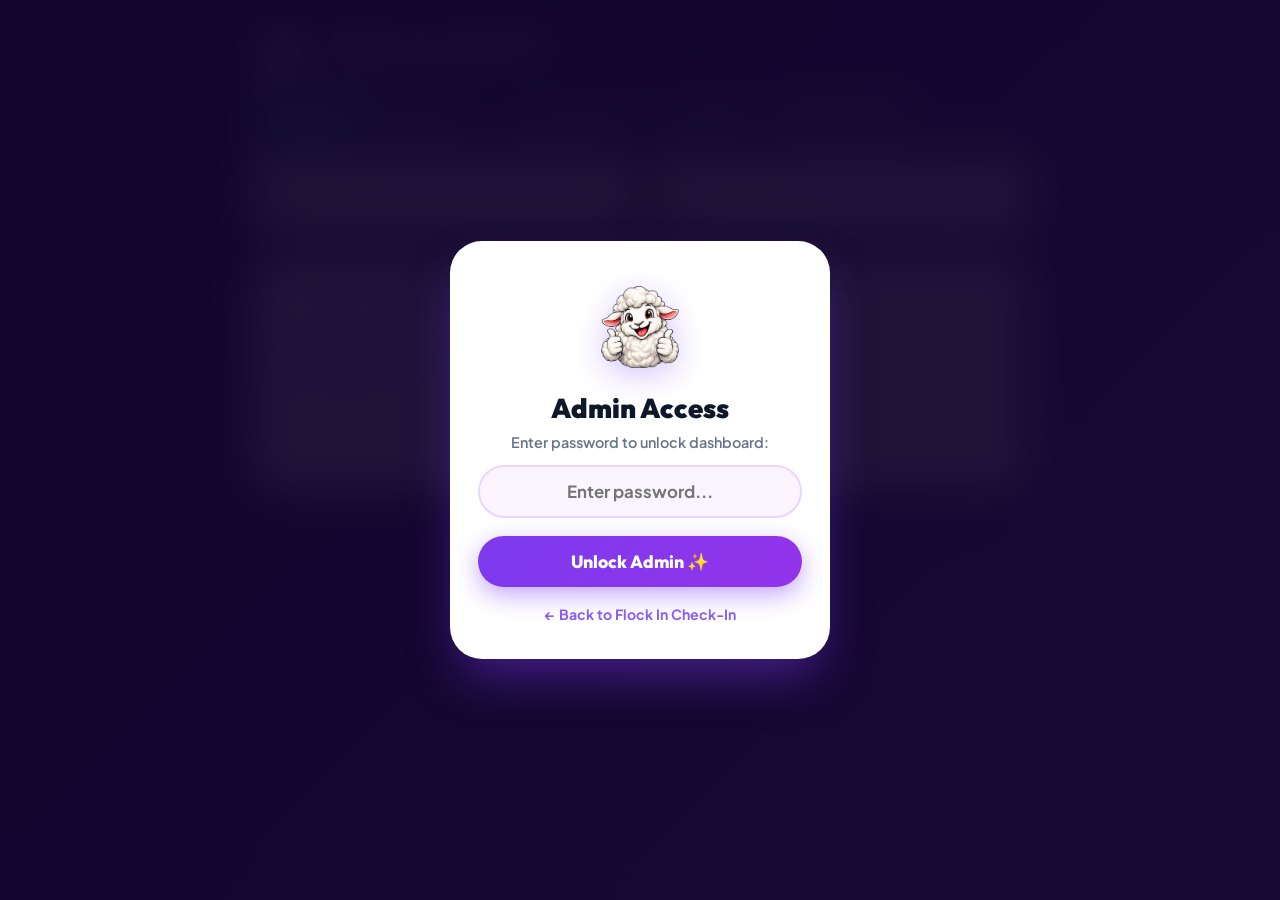
<file: frontend/admin.html>
<!DOCTYPE html>
<html lang="en">
<head>
  <meta charset="UTF-8">
  <meta name="viewport" content="width=device-width, initial-scale=1.0">
  <meta http-equiv="Cache-Control" content="no-cache, no-store, must-revalidate">
  <title>Flock In | Admin</title>
  <meta name="description" content="Simple admin attendance monitoring for Flock In.">
  <link rel="stylesheet" href="css/main.css?v=5">
  <link rel="stylesheet" href="css/admin.css?v=10">
  <link rel="icon" href="assets/logo/flock-in.png" type="image/png">
</head>
<body>

  <!-- Toast Notification -->
  <div id="toast-notification" class="toast-notification" role="alert" aria-live="polite"></div>

  <!-- Admin Password Protection Overlay -->
  <div class="pwd-modal-overlay" id="pwd-overlay">
    <div class="pwd-modal-card">
      <img src="assets/logo/flock-in.png" alt="Admin Mascot" class="pwd-mascot-img">
      <h2 class="pwd-title">Admin Access</h2>
      <p class="pwd-subtitle">Enter password to unlock dashboard:</p>
      <input type="password" id="admin-pwd-input" class="pwd-input" placeholder="Enter password..." autocomplete="off">
      <button type="button" class="pwd-unlock-btn" id="pwd-submit-btn">Unlock Admin ✨</button>
      <p id="pwd-error" class="pwd-error-msg" style="display: none;">Incorrect password. Try again!</p>
      <a href="index.html" class="pwd-back-link">← Back to Flock In Check-In</a>
    </div>
  </div>

  <!-- Add Person Modal Overlay (First Name & Last Name) -->
  <div class="pwd-modal-overlay" id="add-person-modal" style="display: none;">
    <div class="add-person-card">
      <h2 style="font-family: var(--font-heading); font-size: 1.6rem; font-weight: 800; color: var(--text-dark);">Add New Person ➕</h2>
      <p style="font-size: 0.9rem; color: var(--text-muted); margin-top: -6px;">They'll immediately appear on the check-in list.</p>

      <div class="input-group-stacked">
        <label for="first-name-input">First Name</label>
        <input type="text" id="first-name-input" class="modal-text-input" placeholder="e.g. Sarah" autocomplete="off">
      </div>

      <div class="input-group-stacked">
        <label for="last-name-input">Last Name</label>
        <input type="text" id="last-name-input" class="modal-text-input" placeholder="e.g. Miller" autocomplete="off">
      </div>

      <div class="modal-action-row">
        <button type="button" class="btn-confirm-cancel" id="cancel-add-person-btn">Cancel</button>
        <button type="button" class="pwd-unlock-btn" id="save-add-person-btn" style="margin-top: 0; flex: 2;">Add to Roster ✓</button>
      </div>
    </div>
  </div>

  <!-- Confirm Dialog Modal -->
  <div class="pwd-modal-overlay" id="confirm-modal" style="display: none;">
    <div class="confirm-dialog-card">
      <p class="confirm-dialog-msg" id="confirm-dialog-msg">Are you sure?</p>
      <div class="modal-action-row">
        <button type="button" class="btn-confirm-cancel" id="confirm-cancel-btn">Cancel</button>
        <button type="button" class="btn-confirm-yes" id="confirm-ok-btn">Confirm</button>
      </div>
    </div>
  </div>

  <main id="app" class="admin-app">
    <!-- Header with Mascot Logo, Add Person & Logout -->
    <header class="admin-header">
      <div class="admin-brand-group">
        <img src="assets/logo/flock-in.png" alt="Flock In Logo" class="admin-logo">
        <div class="admin-title-group">
          <h1>Flock In Admin</h1>
          <p id="admin-session-title">Attendance Overview</p>
        </div>
      </div>

      <div class="admin-actions">
        <button type="button" class="btn-secondary btn-add-person" id="add-person-btn">➕ Add Person</button>
        <button type="button" class="btn-secondary" id="refresh-btn">🔄 Refresh</button>
        <button type="button" class="btn-secondary" id="toggle-meeting-btn">🔒 Pause Check-In</button>
        <button type="button" class="btn-secondary" id="logout-btn">🔓 Logout</button>
        <a href="index.html" class="btn-secondary" target="_blank" rel="noopener noreferrer">📱 Check-In Page</a>
      </div>
    </header>

    <!-- Clean 2-Card Stats Summary -->
    <section class="stats-grid">
      <div class="stat-card present">
        <span class="stat-label">Checked In</span>
        <span class="stat-value" id="stat-present">0</span>
      </div>

      <div class="stat-card missing">
        <span class="stat-label">Not Checked In</span>
        <span class="stat-value" id="stat-missing">0</span>
      </div>
    </section>

    <!-- Simple Filter Bar with Date Picker & Search -->
    <section class="checkin-card">
      <div class="filter-bar">
        <div class="tab-group">
          <button type="button" class="tab-btn active" data-tab="all">All Roster</button>
          <button type="button" class="tab-btn" data-tab="present">Checked In</button>
          <button type="button" class="tab-btn" data-tab="missing">Not Checked In</button>
        </div>

        <div class="filter-controls">
          <input type="date" id="admin-date-filter" class="admin-date-picker" aria-label="Filter by date">
          <div class="admin-search-box">
            <span class="admin-search-icon">🔍</span>
            <input type="search" id="admin-search" placeholder="Search name..." autocomplete="off">
          </div>
        </div>
      </div>

      <div id="admin-roster-list" class="admin-list-container">
        <p style="text-align: center; color: var(--text-muted); padding: 20px;">Loading...</p>
      </div>
    </section>

    <!-- Footer -->
    <footer class="app-footer">
      <p class="sc-dship-branding">SC D-ship Check In</p>
      <div class="footer-links">
        <a href="https://instagram.com/discipleshipsc" target="_blank" rel="noopener noreferrer" class="footer-ig-link" aria-label="Follow us on Instagram">
          <svg class="ig-icon" viewBox="0 0 24 24" width="22" height="22" aria-hidden="true"><defs><radialGradient id="ig-grad-admin" cx="30%" cy="107%" r="150%"><stop offset="0%" stop-color="#fdf497"/><stop offset="5%" stop-color="#fdf497"/><stop offset="45%" stop-color="#fd5949"/><stop offset="60%" stop-color="#d6249f"/><stop offset="90%" stop-color="#285AEB"/></radialGradient></defs><rect width="24" height="24" rx="6" fill="url(#ig-grad-admin)"/><rect x="5" y="5" width="14" height="14" rx="4" stroke="#ffffff" stroke-width="1.8" fill="none"/><circle cx="12" cy="12" r="3.2" stroke="#ffffff" stroke-width="1.8" fill="none"/><circle cx="16.5" cy="7.5" r="0.9" fill="#ffffff"/></svg>
          @discipleshipsc
        </a>
        <span class="footer-divider">&middot;</span>
        <a href="https://docs.google.com/spreadsheets/d/1N9bSGLnqnPrLkCuSyYJ3DK2UgeTWCCaHtImTTjFuXYQ" target="_blank" rel="noopener noreferrer" class="footer-sheet-link" id="sheet-link" aria-label="Open Attendance Sheet">
          &#128202; Attendance Sheet
        </a>
      </div>
      <p style="font-size:0.75rem; color: var(--text-muted); margin-top: 4px;">Flock In Admin Control</p>
    </footer>
  </main>

  <script type="module" src="js/admin.js?v=20260903"></script>
</body>
</html>
</file>
<file: frontend/css/main.css>
/* ==========================================================================
   Flock In — Relaxed, Cool Purple Design System (v4)
   ========================================================================== */

@import url('https://fonts.googleapis.com/css2?family=Outfit:wght@400;500;600;700;800;900&family=Plus+Jakarta+Sans:wght@400;500;600;700;800&display=swap');

:root {
  /* Electric Purple Color Palette */
  --bg-gradient: linear-gradient(135deg, #13072E 0%, #240A54 35%, #4C1D95 70%, #6D28D9 100%);
  --purple-glow: rgba(139, 92, 246, 0.4);
  --purple-accent: #8B5CF6;
  --purple-vivid: #A78BFA;
  --purple-light: #DDD6FE;
  
  --emerald-glow: #10B981;
  --emerald-soft: #ECFDF5;
  --amber-accent: #F59E0B;
  
  --card-glass: rgba(255, 255, 255, 0.95);
  --card-border: rgba(255, 255, 255, 0.25);
  
  --text-dark: #0F172A;
  --text-muted: #64748B;
  --text-light: #F8FAFC;
  
  --radius-xl: 32px;
  --radius-lg: 24px;
  --radius-md: 16px;
  --radius-sm: 12px;
  
  --shadow-neon: 0 0 30px rgba(139, 92, 246, 0.4);
  --shadow-card: 0 20px 40px -10px rgba(0, 0, 0, 0.35), 0 10px 15px -5px rgba(0, 0, 0, 0.2);
  
  --font-heading: 'Outfit', -apple-system, BlinkMacSystemFont, sans-serif;
  --font-body: 'Plus Jakarta Sans', -apple-system, BlinkMacSystemFont, sans-serif;
}

*, *::before, *::after {
  box-sizing: border-box;
  margin: 0;
  padding: 0;
}

body {
  font-family: var(--font-body);
  background: var(--bg-gradient);
  background-attachment: fixed;
  color: var(--text-dark);
  min-height: 100vh;
  display: flex;
  justify-content: center;
  align-items: flex-start;
  padding: 20px 16px;
  -webkit-font-smoothing: antialiased;
  overflow-x: hidden;
}

/* Wider Container on Desktop so Name Cards Hover Comfortably */
#app {
  width: 100%;
  max-width: min(540px, 94vw);
  margin: 0 auto;
  display: flex;
  flex-direction: column;
  gap: 20px;
  padding-bottom: 40px;
}

/* Header & Branding */
.app-header {
  text-align: center;
  color: var(--text-light);
  padding: 16px 12px 4px 12px;
  display: flex;
  flex-direction: column;
  align-items: center;
  gap: 12px;
}

.logo-wrapper {
  width: 120px;
  height: 120px;
  position: relative;
  display: flex;
  align-items: center;
  justify-content: center;
  filter: drop-shadow(0 10px 20px rgba(139, 92, 246, 0.5));
  animation: floatMascot 4s ease-in-out infinite;
}

.logo {
  width: 100%;
  height: 100%;
  object-fit: contain;
}

.brand-title {
  font-family: var(--font-heading);
  font-size: 2.6rem;
  font-weight: 900;
  letter-spacing: -0.03em;
  background: linear-gradient(180deg, #FFFFFF 0%, #E9D5FF 100%);
  -webkit-background-clip: text;
  -webkit-text-fill-color: transparent;
  text-shadow: 0 4px 20px rgba(139, 92, 246, 0.5);
}

.brand-subtitle {
  font-size: 1rem;
  color: #DDD6FE;
  font-weight: 600;
  opacity: 0.95;
}

.meeting-badge {
  display: inline-flex;
  align-items: center;
  gap: 8px;
  background: rgba(255, 255, 255, 0.12);
  backdrop-filter: blur(16px);
  border: 1px solid rgba(255, 255, 255, 0.25);
  padding: 8px 18px;
  border-radius: 100px;
  font-size: 0.88rem;
  font-weight: 700;
  color: #F3E8FF;
  box-shadow: 0 4px 12px rgba(0,0,0,0.15);
}

.status-dot {
  width: 10px;
  height: 10px;
  background-color: var(--emerald-glow);
  border-radius: 50%;
  box-shadow: 0 0 12px var(--emerald-glow);
}
.status-dot.closed {
  background-color: #EF4444;
  box-shadow: 0 0 12px #EF4444;
}

/* Check-In Card */
.checkin-card {
  background: var(--card-glass);
  backdrop-filter: blur(24px);
  border-radius: var(--radius-xl);
  border: 1px solid var(--card-border);
  padding: 24px;
  box-shadow: var(--shadow-card);
  display: flex;
  flex-direction: column;
  gap: 16px;
  width: 100%;
}

/* Pill Search Bar */
.search-box {
  position: relative;
  width: 100%;
}

.search-icon {
  position: absolute;
  left: 18px;
  top: 50%;
  transform: translateY(-50%);
  color: var(--purple-accent);
  font-size: 1.1rem;
  pointer-events: none;
}

#student-search {
  width: 100%;
  padding: 16px 44px 16px 50px;
  font-family: var(--font-body);
  font-size: 1.05rem;
  font-weight: 600;
  border: 2px solid #E9D5FF;
  border-radius: 100px;
  background: #FAF5FF;
  color: var(--text-dark);
  outline: none;
  transition: all 0.25s ease;
}

#student-search:focus {
  border-color: var(--purple-accent);
  background: #FFFFFF;
  box-shadow: 0 0 0 4px rgba(139, 92, 246, 0.2);
}

.clear-btn {
  position: absolute;
  right: 16px;
  top: 50%;
  transform: translateY(-50%);
  background: #DDD6FE;
  border: none;
  width: 26px;
  height: 26px;
  border-radius: 50%;
  cursor: pointer;
  display: none;
  align-items: center;
  justify-content: center;
  font-size: 0.85rem;
  color: var(--purple-accent);
  font-weight: 800;
}

/* Student Cards List - Generous Width for Hover Stability */
#student-list {
  display: flex;
  flex-direction: column;
  gap: 12px;
  max-height: 420px;
  overflow-y: auto;
  padding-right: 4px;
}

#student-list::-webkit-scrollbar {
  width: 6px;
}
#student-list::-webkit-scrollbar-thumb {
  background: #C4B5FD;
  border-radius: 10px;
}

.student-card {
  width: 100%;
  text-align: left;
  padding: 18px 24px;
  background: #FFFFFF;
  border: 2px solid #F3E8FF;
  border-radius: var(--radius-lg);
  font-family: var(--font-heading);
  font-size: 1.15rem;
  font-weight: 700;
  color: var(--text-dark);
  cursor: pointer;
  display: flex;
  justify-content: space-between;
  align-items: center;
  transition: all 0.2s ease-in-out;
  box-shadow: 0 4px 8px rgba(139, 92, 246, 0.06);
}

.student-card:hover:not(:disabled) {
  border-color: var(--purple-accent);
  background: #F5F3FF;
  transform: translateY(-2px);
  box-shadow: 0 8px 18px rgba(139, 92, 246, 0.18);
}

.student-card:active:not(:disabled) {
  transform: translateY(0);
}

/* Disabled / Already Checked In Card State */
.student-card:disabled, .student-card.checked-in {
  background: #F8FAFC;
  border-color: #E2E8F0;
  color: #94A3B8;
  cursor: not-allowed;
  opacity: 0.75;
  box-shadow: none;
  transform: none;
}

.student-card:disabled .tap-badge, .student-card.checked-in .tap-badge {
  background: var(--emerald-soft);
  color: #059669;
  border: 1px solid #A7F3D0;
}

/* Paused by admin — amber tint, no interaction */
.student-card.paused {
  background: #FFFBEB;
  border-color: #FDE68A;
  color: #92400E;
  cursor: not-allowed;
  opacity: 0.8;
  box-shadow: none;
  transform: none;
}

.student-card.paused .tap-badge {
  background: #FEF3C7;
  color: #B45309;
  border: 1px solid #FCD34D;
}

.tap-badge {
  font-size: 0.85rem;
  font-weight: 700;
  font-family: var(--font-body);
  color: var(--purple-accent);
  background: rgba(139, 92, 246, 0.12);
  padding: 6px 14px;
  border-radius: 100px;
  transition: background 0.2s ease, color 0.2s ease;
  white-space: nowrap;
}

.student-card:hover:not(:disabled) .tap-badge {
  background: var(--purple-accent);
  color: #FFFFFF;
}

/* Instant Confirmation Dialog Card */
.confirm-card {
  background: var(--card-glass);
  border-radius: var(--radius-xl);
  padding: 32px 24px;
  text-align: center;
  display: flex;
  flex-direction: column;
  align-items: center;
  gap: 16px;
  box-shadow: var(--shadow-card);
  animation: popIn 0.35s cubic-bezier(0.34, 1.56, 0.64, 1);
}

.confirm-title {
  font-family: var(--font-heading);
  font-size: 1.4rem;
  font-weight: 800;
  color: var(--text-dark);
}

.confirm-name {
  color: var(--purple-accent);
  font-size: 1.7rem;
  font-weight: 900;
  margin-top: -4px;
}

.confirm-actions {
  display: flex;
  gap: 12px;
  width: 100%;
  margin-top: 8px;
}

.btn-confirm-yes {
  flex: 2;
  padding: 14px;
  font-family: var(--font-heading);
  font-size: 1.05rem;
  font-weight: 800;
  color: #FFFFFF;
  background: linear-gradient(135deg, #7C3AED 0%, #9333EA 100%);
  border: none;
  border-radius: 100px;
  cursor: pointer;
  box-shadow: 0 6px 16px rgba(124, 58, 237, 0.35);
  transition: transform 0.2s ease;
}
.btn-confirm-yes:hover { transform: translateY(-2px); }

.btn-confirm-cancel {
  flex: 1;
  padding: 14px;
  font-family: var(--font-heading);
  font-size: 1rem;
  font-weight: 700;
  color: var(--text-muted);
  background: #F1F5F9;
  border: 1px solid #E2E8F0;
  border-radius: 100px;
  cursor: pointer;
}
.btn-confirm-cancel:hover { background: #E2E8F0; }

/* Clean Checked-In Locked Screen */
.checkedin-locked-card {
  background: var(--card-glass);
  border-radius: var(--radius-xl);
  padding: 36px 24px;
  text-align: center;
  display: flex;
  flex-direction: column;
  align-items: center;
  gap: 16px;
  box-shadow: var(--shadow-card);
  animation: popIn 0.4s cubic-bezier(0.34, 1.56, 0.64, 1);
}

.locked-title {
  font-family: var(--font-heading);
  font-size: 2rem;
  font-weight: 900;
  color: var(--text-dark);
}

.locked-name {
  color: var(--purple-accent);
  font-weight: 900;
}

.locked-badge {
  display: inline-flex;
  align-items: center;
  gap: 8px;
  background: var(--emerald-soft);
  color: #065F46;
  border: 1.5px solid #A7F3D0;
  padding: 8px 20px;
  border-radius: 100px;
  font-weight: 800;
  font-size: 0.95rem;
}

.locked-note {
  font-size: 1.05rem;
  font-weight: 700;
  color: #5B21B6;
  background: #F3E8FF;
  padding: 14px 24px;
  border-radius: 100px;
  margin-top: 4px;
}

.change-name-btn {
  background: transparent;
  border: none;
  color: #94A3B8;
  font-size: 0.85rem;
  font-weight: 600;
  cursor: pointer;
  margin-top: 6px;
  text-decoration: underline;
}
.change-name-btn:hover { color: var(--purple-accent); }

/* Footer & SC D-ship Branding */
.app-footer {
  text-align: center;
  font-size: 0.88rem;
  color: #C4B5FD;
  margin-top: 8px;
  display: flex;
  flex-direction: column;
  gap: 4px;
}

.sc-dship-branding {
  font-size: 0.85rem;
  font-weight: 700;
  color: #E9D5FF;
  letter-spacing: 0.03em;
}

.admin-link {
  color: #DDD6FE;
  text-decoration: none;
  font-weight: 700;
  cursor: pointer;
}
.admin-link:hover { text-decoration: underline; color: #FFFFFF; }

/* Canvas Confetti */
#confetti-canvas {
  position: fixed;
  inset: 0;
  width: 100vw;
  height: 100vh;
  pointer-events: none;
  z-index: 2000;
}

/* Keyframe Animations */
@keyframes floatMascot {
  0%, 100% { transform: translateY(0); }
  50% { transform: translateY(-8px); }
}

@keyframes popIn {
  from { opacity: 0; transform: scale(0.94); }
  to { opacity: 1; transform: scale(1); }
}

/* =============================================
   Footer Links Row (About / Instagram / Admin)
   ============================================= */
.footer-links {
  display: flex;
  align-items: center;
  justify-content: center;
  flex-wrap: wrap;
  gap: 6px;
  margin-top: 2px;
}

.footer-divider {
  color: #A78BFA;
  opacity: 0.5;
  font-size: 0.9rem;
}

.footer-text-btn {
  background: none;
  border: none;
  padding: 0;
  font-size: 0.82rem;
  font-weight: 700;
  color: #DDD6FE;
  cursor: pointer;
  font-family: var(--font-body);
}
.footer-text-btn:hover { color: #FFFFFF; text-decoration: underline; }

.footer-ig-link {
  display: inline-flex;
  align-items: center;
  gap: 6px;
  font-size: 0.85rem;
  font-weight: 700;
  color: #DDD6FE;
  text-decoration: none;
  transition: color 0.2s ease, transform 0.2s ease;
}
.footer-ig-link:hover { color: #FFFFFF; text-decoration: underline; transform: translateY(-1px); }
.footer-ig-link .ig-icon {
  flex-shrink: 0;
  width: 22px;
  height: 22px;
  border-radius: 6px;
  filter: drop-shadow(0 2px 4px rgba(0,0,0,0.25));
  transition: transform 0.2s ease;
}
.footer-ig-link:hover .ig-icon {
  transform: scale(1.1);
}

.footer-sheet-link {
  display: inline-flex;
  align-items: center;
  gap: 4px;
  font-size: 0.82rem;
  font-weight: 700;
  color: #DDD6FE;
  text-decoration: none;
}
.footer-sheet-link:hover { color: #FFFFFF; text-decoration: underline; }

/* =============================================
   About Modal
   ============================================= */
.about-modal-overlay {
  position: fixed;
  inset: 0;
  background: rgba(15, 10, 40, 0.78);
  backdrop-filter: blur(8px);
  -webkit-backdrop-filter: blur(8px);
  display: flex;
  align-items: center;
  justify-content: center;
  z-index: 10000;
  padding: 20px;
}

.about-modal-card {
  background: #FFFFFF;
  width: 100%;
  max-width: 400px;
  border-radius: 24px;
  padding: 36px 28px 28px;
  position: relative;
  text-align: center;
  box-shadow: 0 30px 60px -12px rgba(109, 40, 217, 0.5);
  animation: popIn 0.35s cubic-bezier(0.34, 1.56, 0.64, 1);
  display: flex;
  flex-direction: column;
  align-items: center;
  gap: 10px;
}

.about-close-btn {
  position: absolute;
  top: 14px;
  right: 16px;
  background: none;
  border: none;
  font-size: 1.3rem;
  color: #94A3B8;
  cursor: pointer;
  line-height: 1;
  padding: 4px 8px;
  border-radius: 8px;
  transition: background 0.15s;
}
.about-close-btn:hover { background: #F1F5F9; color: #475569; }

.about-mascot {
  width: 72px;
  height: 72px;
  object-fit: contain;
  margin-bottom: 4px;
}

.about-title {
  font-family: var(--font-heading);
  font-size: 1.5rem;
  font-weight: 900;
  color: #1E1B4B;
  margin: 0;
}

.about-body {
  font-size: 0.93rem;
  color: #475569;
  line-height: 1.6;
  margin: 0;
}
.about-body strong { color: #1E1B4B; }

.about-ig-link {
  display: inline-flex;
  align-items: center;
  gap: 7px;
  margin-top: 6px;
  padding: 10px 20px;
  background: linear-gradient(135deg, #833AB4, #C13584, #E1306C);
  color: #FFFFFF;
  font-weight: 800;
  font-size: 0.9rem;
  text-decoration: none;
  border-radius: 100px;
  transition: opacity 0.2s ease, transform 0.2s ease;
}
.about-ig-link:hover { opacity: 0.9; transform: translateY(-1px); }
.about-ig-link svg { flex-shrink: 0; stroke: #FFFFFF; }
</file>
<file: frontend/css/admin.css>
@import url('main.css');

/* ==========================================================================
   Flock In — Clean Admin Dashboard (With Toast, Back Link & Confirm Dialog)
   ========================================================================== */

/* Toast Notification */
.toast-notification {
  position: fixed;
  bottom: 30px;
  left: 50%;
  transform: translateX(-50%) translateY(100px);
  background: #1E1B4B;
  color: #FFFFFF;
  font-family: var(--font-body);
  font-size: 0.95rem;
  font-weight: 700;
  padding: 14px 28px;
  border-radius: 100px;
  box-shadow: 0 8px 30px rgba(0,0,0,0.35);
  z-index: 99999;
  opacity: 0;
  transition: transform 0.35s cubic-bezier(0.34, 1.56, 0.64, 1), opacity 0.3s ease;
  pointer-events: none;
  white-space: nowrap;
}

.toast-notification.show {
  opacity: 1;
  transform: translateX(-50%) translateY(0);
}

.toast-notification.success { background: linear-gradient(135deg, #059669, #10B981); }
.toast-notification.error   { background: linear-gradient(135deg, #DC2626, #EF4444); }
.toast-notification.info    { background: linear-gradient(135deg, #7C3AED, #9333EA); }

/* Back to Flock In link on login modal */
.pwd-back-link {
  display: block;
  text-align: center;
  margin-top: 4px;
  font-size: 0.88rem;
  font-weight: 700;
  color: var(--purple-accent);
  text-decoration: none;
}
.pwd-back-link:hover { text-decoration: underline; }

/* Confirm Dialog Card */
.confirm-dialog-card {
  background: #FFFFFF;
  width: 100%;
  max-width: 340px;
  border-radius: var(--radius-xl);
  padding: 28px 24px;
  text-align: center;
  box-shadow: 0 25px 50px -12px rgba(124, 58, 237, 0.5);
  display: flex;
  flex-direction: column;
  gap: 16px;
  animation: popIn 0.35s cubic-bezier(0.34, 1.56, 0.64, 1);
}

.confirm-dialog-msg {
  font-family: var(--font-heading);
  font-size: 1.1rem;
  font-weight: 700;
  color: var(--text-dark);
  line-height: 1.4;
}

#app.admin-app {
  max-width: 780px;
}

.admin-header {
  display: flex;
  justify-content: space-between;
  align-items: center;
  flex-wrap: wrap;
  gap: 14px;
}

.admin-brand-group {
  display: flex;
  align-items: center;
  gap: 14px;
}

.admin-logo {
  width: 64px;
  height: 64px;
  object-fit: contain;
  filter: drop-shadow(0 6px 12px rgba(139, 92, 246, 0.4));
}

.admin-title-group h1 {
  font-family: var(--font-heading);
  font-size: 2rem;
  font-weight: 900;
  color: #FFFFFF;
}

.admin-title-group p {
  color: #DDD6FE;
  font-size: 0.9rem;
  font-weight: 500;
}

.admin-actions {
  display: flex;
  gap: 8px;
  align-items: center;
  flex-wrap: wrap;
}

.btn-secondary {
  background: rgba(255, 255, 255, 0.15);
  backdrop-filter: blur(12px);
  color: #FFFFFF;
  border: 1px solid rgba(255, 255, 255, 0.25);
  padding: 8px 14px;
  border-radius: 100px;
  font-family: var(--font-body);
  font-weight: 700;
  font-size: 0.85rem;
  cursor: pointer;
  display: inline-flex;
  align-items: center;
  gap: 5px;
  transition: all 0.2s ease;
  text-decoration: none;
}

.btn-secondary:hover {
  background: rgba(255, 255, 255, 0.28);
  transform: translateY(-2px);
}

.btn-add-person {
  background: linear-gradient(135deg, #10B981 0%, #059669 100%);
  border-color: #059669;
  box-shadow: 0 4px 12px rgba(16, 185, 129, 0.3);
}

.btn-add-person:hover {
  background: linear-gradient(135deg, #059669 0%, #047857 100%);
}

/* Add Person Modal Card */
.add-person-card {
  background: #FFFFFF;
  width: 100%;
  max-width: 400px;
  border-radius: var(--radius-xl);
  padding: 32px 28px;
  box-shadow: 0 25px 50px -12px rgba(124, 58, 237, 0.5);
  display: flex;
  flex-direction: column;
  gap: 16px;
  animation: popIn 0.35s cubic-bezier(0.34, 1.56, 0.64, 1);
}

.input-group-stacked {
  display: flex;
  flex-direction: column;
  text-align: left;
  gap: 6px;
}

.input-group-stacked label {
  font-size: 0.88rem;
  font-weight: 700;
  color: var(--text-dark);
}

.modal-text-input {
  width: 100%;
  padding: 12px 18px;
  font-family: var(--font-body);
  font-size: 1rem;
  font-weight: 600;
  border: 2px solid #E9D5FF;
  border-radius: 100px;
  background: #FAF5FF;
  color: var(--text-dark);
  outline: none;
  transition: all 0.25s ease;
}

.modal-text-input:focus {
  border-color: var(--purple-accent);
  background: #FFFFFF;
  box-shadow: 0 0 0 4px rgba(139, 92, 246, 0.2);
}

.modal-action-row {
  display: flex;
  gap: 10px;
  margin-top: 8px;
}

/* Compact 2-Column Mobile-First Stat Cards */
.stats-grid {
  display: grid;
  grid-template-columns: repeat(2, 1fr);
  gap: 12px;
}

.stat-card {
  background: var(--card-glass);
  backdrop-filter: blur(20px);
  border-radius: var(--radius-md);
  padding: 14px 18px;
  box-shadow: var(--shadow-card);
  display: flex;
  flex-direction: column;
  gap: 2px;
  border-left: 5px solid var(--purple-accent);
}

.stat-card.present { border-left-color: var(--emerald-glow); }
.stat-card.missing { border-left-color: var(--amber-accent); }

.stat-label {
  font-size: 0.78rem;
  font-weight: 800;
  color: var(--text-muted);
  text-transform: uppercase;
  letter-spacing: 0.05em;
}

.stat-value {
  font-family: var(--font-heading);
  font-size: 1.8rem;
  font-weight: 900;
  color: var(--text-dark);
}

.filter-bar {
  display: flex;
  justify-content: space-between;
  align-items: center;
  gap: 12px;
  flex-wrap: wrap;
}

.filter-controls {
  display: flex;
  align-items: center;
  gap: 8px;
  flex-wrap: wrap;
  width: 100%;
}

@media (min-width: 480px) {
  .filter-controls {
    width: auto;
  }
}

.admin-date-picker {
  padding: 8px 14px;
  font-family: var(--font-body);
  font-size: 0.85rem;
  font-weight: 700;
  border: 2px solid #E9D5FF;
  border-radius: 100px;
  background: #FAF5FF;
  color: #4C1D95;
  outline: none;
  cursor: pointer;
  transition: all 0.2s ease;
}

.admin-date-picker:focus {
  border-color: var(--purple-accent);
  background: #FFFFFF;
}

.admin-search-box {
  position: relative;
  flex: 1;
  min-width: 140px;
}

.admin-search-icon {
  position: absolute;
  left: 12px;
  top: 50%;
  transform: translateY(-50%);
  color: var(--purple-accent);
  font-size: 0.9rem;
  pointer-events: none;
}

#admin-search {
  width: 100%;
  padding: 8px 14px 8px 34px;
  font-family: var(--font-body);
  font-size: 0.88rem;
  font-weight: 600;
  border: 2px solid #E9D5FF;
  border-radius: 100px;
  background: #FAF5FF;
  color: var(--text-dark);
  outline: none;
  transition: all 0.25s ease;
}

#admin-search:focus {
  border-color: var(--purple-accent);
  background: #FFFFFF;
  box-shadow: 0 0 0 4px rgba(139, 92, 246, 0.18);
}

.tab-group {
  display: flex;
  background: #F3E8FF;
  padding: 4px;
  border-radius: 100px;
  width: 100%;
}

@media (min-width: 480px) {
  .tab-group {
    width: auto;
  }
}

.tab-btn {
  flex: 1;
  border: none;
  background: transparent;
  padding: 7px 14px;
  border-radius: 100px;
  font-weight: 700;
  font-size: 0.82rem;
  color: #6D28D9;
  cursor: pointer;
  transition: all 0.2s ease;
  text-align: center;
}

.tab-btn.active {
  background: #FFFFFF;
  color: #4C1D95;
  box-shadow: 0 4px 10px rgba(124, 58, 237, 0.15);
}

.admin-list-container {
  display: flex;
  flex-direction: column;
  gap: 8px;
  margin-top: 8px;
  max-height: 480px;
  overflow-y: auto;
}

.admin-row-card {
  padding: 12px 16px;
  background: #FFFFFF;
  border: 1.5px solid #F3E8FF;
  border-radius: var(--radius-md);
  display: flex;
  justify-content: space-between;
  align-items: center;
  font-size: 0.95rem;
}

.admin-row-name {
  font-family: var(--font-heading);
  font-size: 1rem;
  font-weight: 700;
  color: var(--text-dark);
}

.btn-admin-checkin {
  background: #F3E8FF;
  color: #6D28D9;
  border: 1px solid #DDD6FE;
  padding: 5px 12px;
  border-radius: 100px;
  font-family: var(--font-body);
  font-size: 0.78rem;
  font-weight: 700;
  cursor: pointer;
  transition: all 0.2s ease;
}

.btn-admin-checkin:hover {
  background: var(--purple-accent);
  color: #FFFFFF;
  border-color: var(--purple-accent);
}

.btn-admin-undo {
  background: #FEE2E2;
  color: #991B1B;
  border: 1px solid #FCA5A5;
  padding: 4px 10px;
  border-radius: 100px;
  font-family: var(--font-body);
  font-size: 0.75rem;
  font-weight: 700;
  cursor: pointer;
  transition: all 0.2s ease;
}

.btn-admin-undo:hover {
  background: #EF4444;
  color: #FFFFFF;
  border-color: #EF4444;
}

.btn-admin-delete {
  background: transparent;
  color: #94A3B8;
  border: none;
  padding: 4px 8px;
  font-size: 0.82rem;
  cursor: pointer;
  border-radius: 50%;
  transition: all 0.2s ease;
}

.btn-admin-delete:hover {
  color: #EF4444;
  background: #FEE2E2;
}

.badge {
  display: inline-flex;
  align-items: center;
  padding: 4px 10px;
  border-radius: 100px;
  font-size: 0.8rem;
  font-weight: 800;
}

.badge.present {
  background: var(--emerald-soft);
  color: #065F46;
  border: 1px solid #A7F3D0;
}

.badge.missing {
  background: #FEF3C7;
  color: #92400E;
  border: 1px solid #FDE68A;
}

/* Password Modal */
.pwd-modal-overlay {
  position: fixed;
  inset: 0;
  background: rgba(19, 7, 46, 0.95);
  backdrop-filter: blur(20px);
  display: flex;
  align-items: center;
  justify-content: center;
  padding: 20px;
  z-index: 9999;
}

.pwd-modal-card {
  background: #FFFFFF;
  width: 100%;
  max-width: 380px;
  border-radius: var(--radius-xl);
  padding: 36px 28px;
  text-align: center;
  box-shadow: 0 25px 50px -12px rgba(124, 58, 237, 0.5);
  display: flex;
  flex-direction: column;
  gap: 14px;
  animation: popIn 0.4s cubic-bezier(0.34, 1.56, 0.64, 1);
}

.pwd-mascot-img {
  width: 100px;
  height: 100px;
  object-fit: contain;
  margin: 0 auto;
  filter: drop-shadow(0 8px 16px rgba(139, 92, 246, 0.35));
}

.pwd-title {
  font-family: var(--font-heading);
  font-size: 1.7rem;
  font-weight: 900;
  color: var(--text-dark);
}

.pwd-subtitle {
  font-size: 0.9rem;
  font-weight: 600;
  color: var(--text-muted);
  margin-top: -6px;
}

.pwd-input {
  width: 100%;
  padding: 14px 18px;
  font-family: var(--font-body);
  font-size: 1.05rem;
  font-weight: 700;
  border: 2.5px solid #E9D5FF;
  border-radius: 100px;
  background: #FAF5FF;
  color: var(--text-dark);
  text-align: center;
  outline: none;
  transition: all 0.25s ease;
}

.pwd-input:focus {
  border-color: var(--purple-accent);
  background: #FFFFFF;
  box-shadow: 0 0 0 4px rgba(139, 92, 246, 0.2);
}

.pwd-unlock-btn {
  width: 100%;
  padding: 14px;
  font-family: var(--font-heading);
  font-size: 1.1rem;
  font-weight: 800;
  color: #FFFFFF;
  background: linear-gradient(135deg, #7C3AED 0%, #9333EA 100%);
  border: none;
  border-radius: 100px;
  cursor: pointer;
  box-shadow: 0 8px 24px rgba(124, 58, 237, 0.45);
  transition: all 0.25s ease;
  margin-top: 4px;
}

.pwd-unlock-btn:hover {
  transform: translateY(-2px);
  box-shadow: 0 12px 28px rgba(124, 58, 237, 0.6);
}

.pwd-unlock-btn:active {
  transform: translateY(0);
}

.pwd-error-msg {
  color: #EF4444;
  font-size: 0.88rem;
  font-weight: 700;
}
</file>
